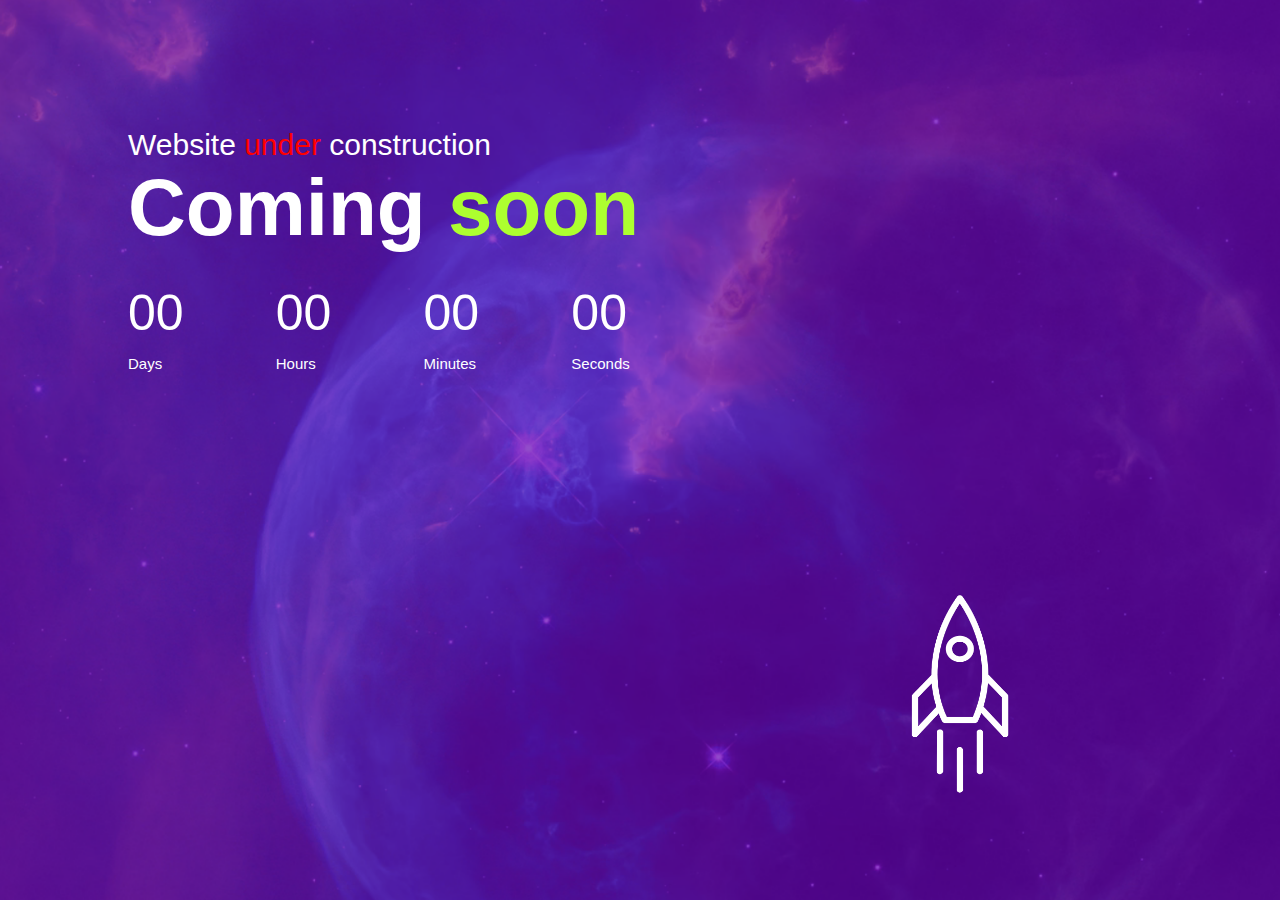
<file: coming_soon.html>
<!DOCTYPE html>
<html lang="en">
  <head>
    <meta charset="UTF-8" />
    <meta name="viewport" content="width=device-width, initial-scale=1.0" />
    <title>Coming_soon</title>
    <link rel="stylesheet" href="coming_soon.css" />
    <link
  </head>
  <body>
    <div class="container">
      <div class="content">
        <p>Website <span id="red">under</span> construction</p>
        <h1>Coming <span id="green">soon</span></h1>
        <div class="launch">
          <div>
            <p class="big" id="days">00</p>
            <span class="small" >Days</span>
          </div>
          <div>
            <p class="big" id="hours">00</p>
            <span class="small" >Hours</span>
          </div>
          <div>
            <p class="big" id="minutes">00</p>
            <span class="small" >Minutes</span>
          </div>
          <div>
            <p class="big" id="seconds">00</p>
            <span class="small" >Seconds</span>
          </div>
        </div>
      </div>
      <div id="rocket">
        <img src="rocket.png" alt="" class="rocket" />
      </div>
    </div>

    <script>
      var countDownDate = new Date("Dec 1, 2023 00:00:00").getTime();
      var x = setInterval(function () {

        var now = new Date().getTime();
        var distance = countDownDate - now;

        var days = Math.floor(distance / (1000 * 60 * 60 * 24));
        var hours = Math.floor(
          (distance % (1000 * 60 * 60 * 24)) / (1000 * 60 * 60)
        );
        var minutes = Math.floor((distance % (1000 * 60 * 60)) / (1000 * 60));
        var seconds = Math.floor((distance % (1000 * 60)) / 1000);

        document.getElementById("days").innerHTML = days;
        document.getElementById("hours").innerHTML = hours;
        document.getElementById("minutes").innerHTML = minutes;
        document.getElementById("seconds").innerHTML = seconds;

      }, 1000);
    </script>
  </body>
</html>
</file>
<file: coming_soon.css>
*{
    margin: 0;
    padding: 0;
    box-sizing: border-box;
    font-family: 'Roboto', sans-serif;
}
.container{
    width: 100vw;
    height: 100vh;
    background-image: url(background.png);
    background-size: cover;
    background-position: center;
    padding: 10%;
}
.content{
    color: #fff;
    font-size: 30px;
}
.content h1{
    font-size: 80px;
    font-weight: 800;
}
.container #red{
color: red;
}
.container h1 #green {
    color: greenyellow;
}
.launch{
    margin-top: 30px;
    display: flex;
    gap: 9%;
}
.launch .big{
    font-size: 50px;
}
.launch .small{
    font-size: 15px;
}
#rocket{
    width: 30vw;
    height: 80vh;
    background: transparent;
    right: 10%;
    bottom: 10%;
    position:absolute;
    display: flex; 
    justify-content: center;   
}
.rocket{
    position: relative;
    width: 200px;
    height: 200px;
    top: 70%;
    animation: rocket 4s linear infinite;
}
@keyframes rocket{
    0%{
        top: 70%;
        opacity: 0;
    }
    100%{
        top: -50%;
        opacity: 1;
    }
}
@media only screen and (max-width: 600px) {
    .container{
        width: 100vw;
        height: 100vh;
        background-image: url(background.png);
        background-size: cover;
        background-position: center;
        padding: 10%;
        display: flex;
        justify-content: center;
        align-items: center;
    }
  }
</file>
